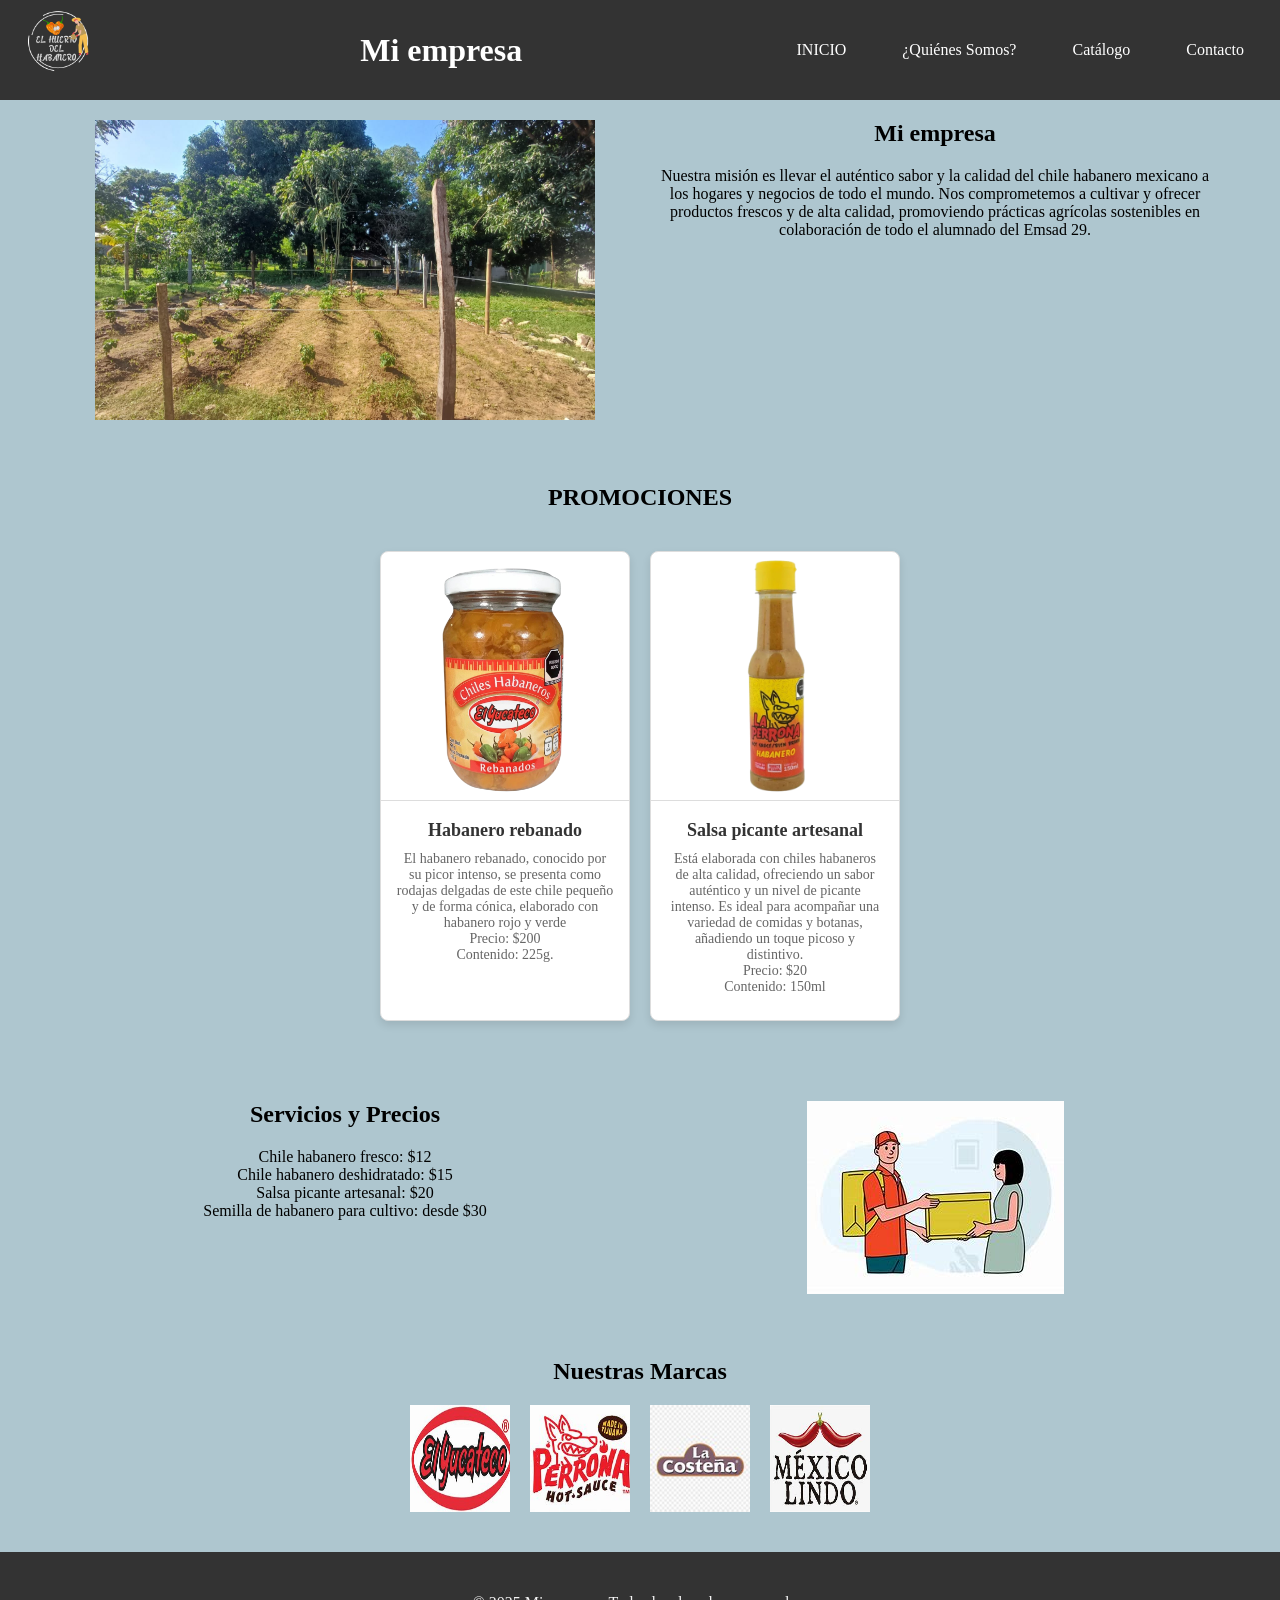
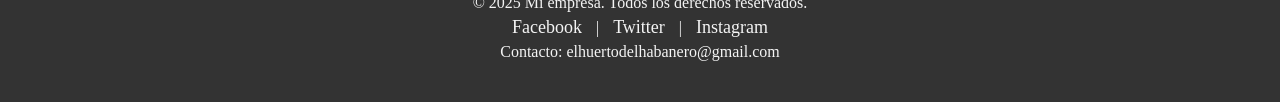
<file: index.html>
<!DOCTYPE html>
<html lang="en">
<head>
    <meta charset="UTF-8">
    <meta name="viewport" content="width=device-width, initial-scale=1.0">
    <title>Mi pagina WEB</title>
    <link rel="stylesheet" href="Styles.css">
</head>
<body>
    <!-- Sección encabezado -->
    <header class="header">
        <a href="Index.html" class="logo"><img src="imagen/Logoji.png"></a>
        <h1>Mi empresa</h1>
        <nav class="navbar">
            <span class="icon" onclick="toggleMenu()">&#9776;</span>
            <ul class="menu" id="menu">
                <li><a href="Index.html">INICIO</a></li>
                <li><a href="Quienes somos ji.html">¿Quiénes Somos?</a></li>
                <li><a href="productos.html">Catálogo</a></li>
                <li><a href="contacto.html">Contacto</a></li>
            </ul>
        </nav>
    </header>
    <!-- Sección de contenido principal-->
    <main>
        <!-- Sección de la empresa -->
        <section id="empresa" class="columnas">
            <div class="izquierda">
                <img src="imagen/inicio.jpg"width="500" height="300" alt="quienes_somos">
            </div>
            <div class="derecha">
                <h2>Mi empresa</h2>
                <p>Nuestra misión es llevar el auténtico sabor y la calidad del chile habanero mexicano a los hogares y negocios de todo el mundo. Nos comprometemos a cultivar y ofrecer productos frescos y de alta calidad, promoviendo prácticas agrícolas sostenibles en colaboración de todo el alumnado del Emsad 29.</p>    
            </div>
        </section>

        <!-- Sección de Promociones -->
        <section id="promocion">
            <h2>PROMOCIONES</h2>
            <div class="catalogo">
                <!-- promocion 1 -->
                <div class="producto">
                    <img src="imagen/especial.png" alt="Producto 1">
                    <div class="producto-info">
                        <h2>Habanero rebanado</h2>
                        <p>El habanero rebanado, conocido por su picor intenso, se presenta como rodajas delgadas de este chile pequeño y de forma cónica, elaborado con habanero rojo y verde
<br>
Precio: $200
<br>
Contenido: 225g.</p>
                    </div>
                </div>
                <!-- promocion 2 -->
                <div class="producto">
                    <img src="imagen/Salsap.png" alt="Producto 2">
                    <div class="producto-info">
                        <h2>Salsa picante artesanal</h2>
                        <p>Está elaborada con chiles habaneros de alta calidad, ofreciendo un sabor auténtico y un nivel de picante intenso. Es ideal para acompañar una variedad de comidas y botanas, añadiendo un toque picoso y distintivo.
<br>
Precio: $20
<br>
Contenido: 150ml</p>
                    </div>
                </div>
            </div>
        </section>
        
        <!-- Sección de Servicios y Precios -->
        <section id="servicios" class="columnas">
            <div class="izquierda">
                <h2>Servicios y Precios</h2>
                <ul>
                    <li>Chile habanero fresco: $12</li>
                    <li>Chile habanero deshidratado: $15</li>
                    <li>Salsa picante artesanal: $20</li>
                    <li>Semilla de habanero para cultivo: desde $30</li>
                    <!-- Agregar más servicios según sea necesario -->
                </ul>
            </div>
            <div class="derecha">
                <img src="imagen/serviciod.jpeg" alt="Servicio">
            </div>
        </section>

        <!-- Sección de Marcas -->
        <section id="marcas">
            <h2>Nuestras Marcas</h2>
            <div class="brands">
                <img src="imagen/marca 1.jpeg" alt="Marca 1">
                <img src="imagen/marca 2.jpeg" alt="Marca 2">
                <img src="imagen/marca 3.jpeg" alt="Marca 3">
                <img src="imagen/marca 4.jpeg" alt="Marca 4">
            </div>
        </section>
    </main>

    <!-- Sección de Pie de pagina -->
    <footer>
        <p>&copy; 2025 Mi empresa. Todos los derechos reservados.</p>
        <div class="redes-sociales">
            <a href="#" target="_blank">Facebook</a> |
            <a href="#" target="_blank">Twitter</a> |
            <a href="#" target="_blank">Instagram</a>
        </div>
        <p>Contacto: elhuertodelhabanero@gmail.com</p>
    </footer>

    <!-- script Codigo de JavaScript -->
    <script>
        // Función para mostrar u ocultar el menú en móviles
        function toggleMenu() {
          const menu = document.getElementById("menu");
          menu.classList.toggle("responsive");
        }
      </script>
</body>
</html>
</file>
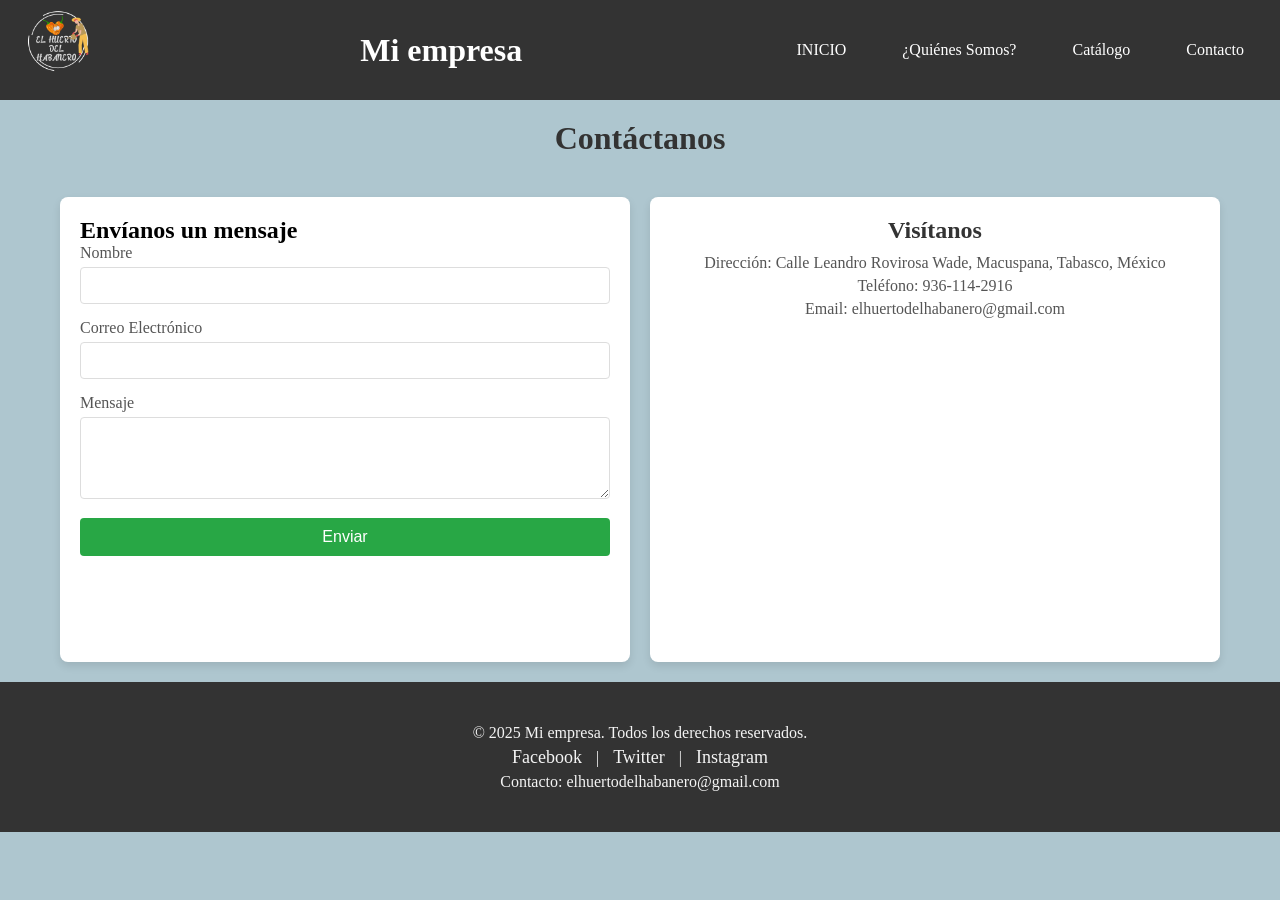
<file: contacto.html>
<!DOCTYPE html>
<html lang="es">
<head>
    <meta charset="UTF-8">
    <meta name="viewport" content="width=device-width, initial-scale=1.0">
    <link rel="stylesheet" href="Styles.css">
    <title>Página de Contacto</title>
</head>
<body>
    <!-- Sección encabezado -->
    <header class="header">
        <a href="Index.html" class="logo"><img src="imagen/Logoji.png"></a>
        <h1>Mi empresa</h1>
        <nav class="navbar">
            <span class="icon" onclick="toggleMenu()">&#9776;</span>
            <ul class="menu" id="menu">
                <li><a href="Index.html">INICIO</a></li>
                <li><a href="Quienes somos ji.html">¿Quiénes Somos?</a></li>
                <li><a href="productos.html">Catálogo</a></li>
                <li><a href="contacto.html">Contacto</a></li>
            </ul>
        </nav>
    </header>
    <!-- Sección de contenido principal-->
    <main>
        <h1>Contáctanos</h1>
        <div class="contacto">
            <!-- Formulario de contacto -->
            <div class="formulario-contacto">
                <h2>Envíanos un mensaje</h2>
                <form action="#" method="post">
                    <label for="nombre">Nombre</label>
                    <input type="text" id="nombre" name="nombre" required>
    
                    <label for="email">Correo Electrónico</label>
                    <input type="email" id="email" name="email" required>
    
                    <label for="mensaje">Mensaje</label>
                    <textarea id="mensaje" name="mensaje" rows="4" required></textarea>
    
                    <button type="submit">Enviar</button>
                </form>
            </div>
    
            <!-- Información de contacto -->
            <div class="info-contacto">
                <h2>Visítanos</h2>
                <p>Dirección: Calle Leandro Rovirosa Wade, Macuspana, Tabasco, México</p>
                <p>Teléfono: 936-114-2916</p>
                <p>Email: elhuertodelhabanero@gmail.com</p>
    
                <!-- Google Maps -->
                <iframe class="mapa" src="https://www.google.com/maps/embed?pb=!1m14!1m8!1m3!1d7592.542632831824!2d-92.598554!3d17.919495!3m2!1i1024!2i768!4f13.1!3m3!1m2!1s0x85edf16cf883a28f%3A0xbc502c599632d281!2sCOABATAB%20EMSAD%2029!5e0!3m2!1ses-419!2smx!4v1742760767011!5m2!1ses-419!2smx" width="600" height="450" style="border:0;" allowfullscreen="" loading="lazy" referrerpolicy="no-referrer-when-downgrade"></iframe></div>
        </div>
    </main>

    <!-- Sección de Pie de pagina -->
    <footer>
        <p>&copy; 2025 Mi empresa. Todos los derechos reservados.</p>
        <div class="redes-sociales">
            <a href="#" target="_blank">Facebook</a> |
            <a href="#" target="_blank">Twitter</a> |
            <a href="#" target="_blank">Instagram</a>
        </div>
        <p>Contacto: elhuertodelhabanero@gmail.com</p>
    </footer>

    <!-- script Codigo de JavaScript -->
    <script>
        // Función para mostrar u ocultar el menú en móviles
        function toggleMenu() {
          const menu = document.getElementById("menu");
          menu.classList.toggle("responsive");
        }
      </script>
</body>
</html>
</file>
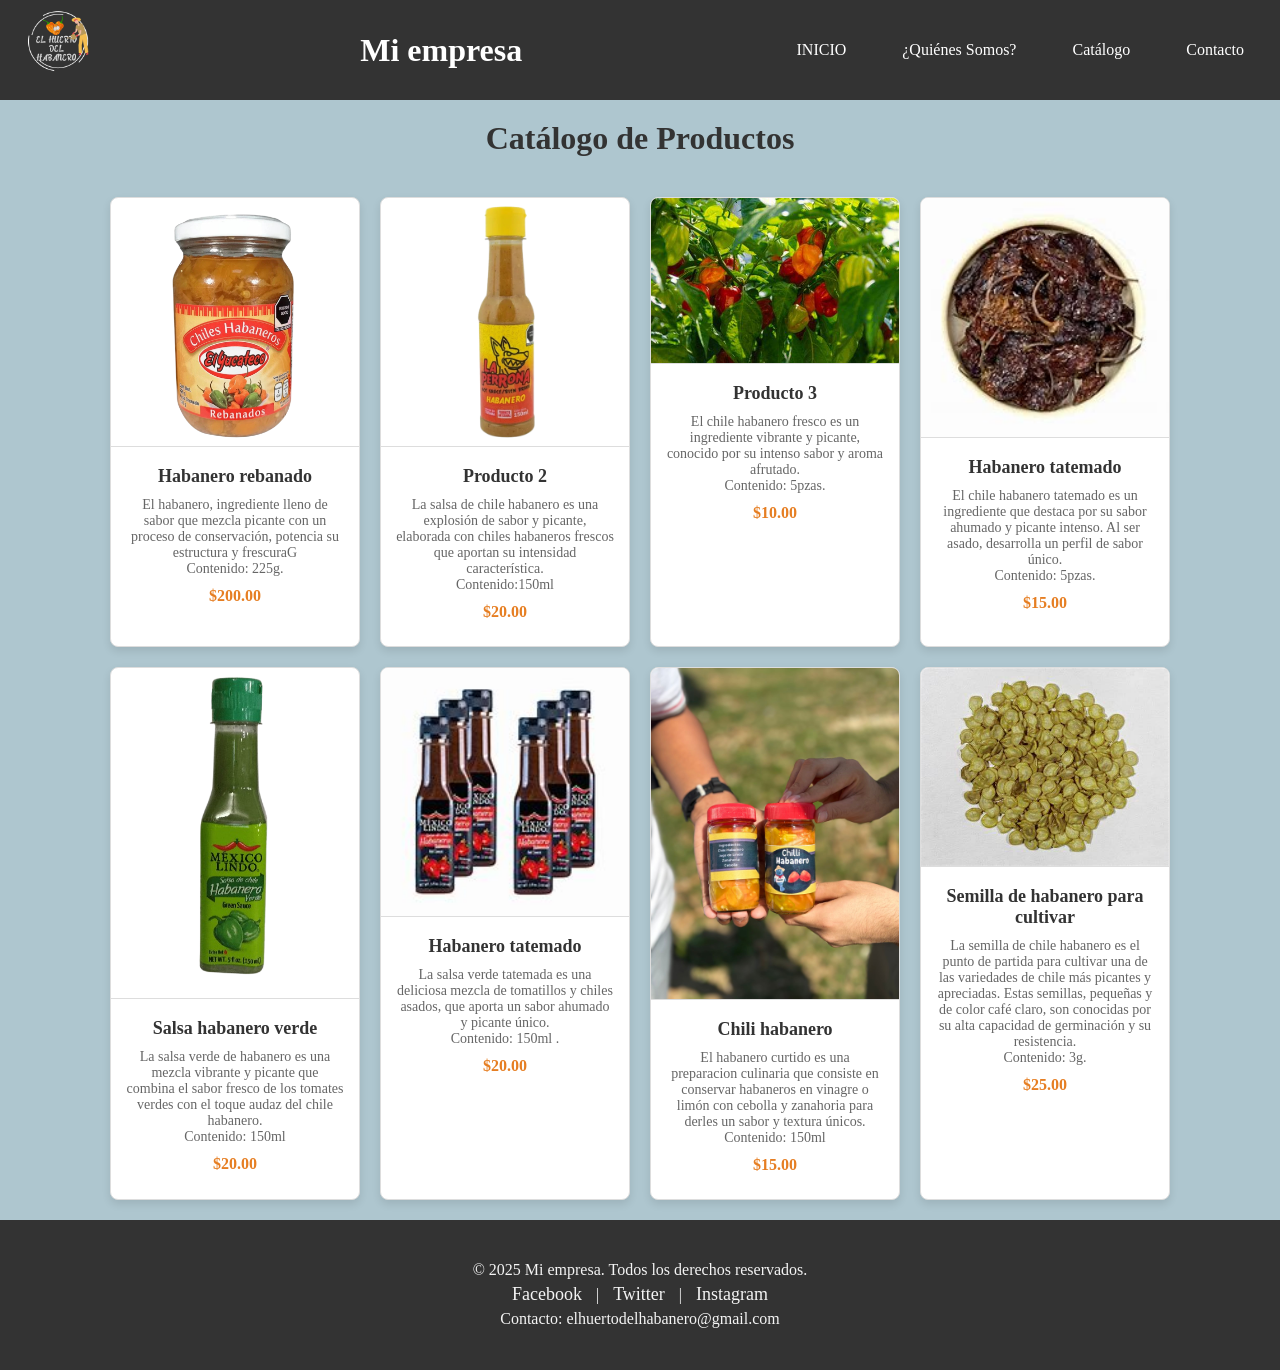
<file: productos.html>
<!DOCTYPE html>
<html lang="es">
<head>
    <meta charset="UTF-8">
    <meta name="viewport" content="width=device-width, initial-scale=1.0">
    <link rel="stylesheet" href="Styles.css">
    <title>Catálogo de Productos</title>
</head>
<body>
    <!-- Sección encabezado -->
    <header class="header">
        <a href="Index.html" class="logo"><img src="imagen/Logoji.png"></a>
        <h1>Mi empresa</h1>
        <nav class="navbar">
            <span class="icon" onclick="toggleMenu()">&#9776;</span>
            <ul class="menu" id="menu">
                <li><a href="Index.html">INICIO</a></li>
                <li><a href="Quienes somos ji.html">¿Quiénes Somos?</a></li>
                <li><a href="productos.html">Catálogo</a></li>
                <li><a href="contacto.html">Contacto</a></li>
            </ul>
        </nav>
    </header>

    <!-- Sección de contenido principal-->
    <main>
        <h1>Catálogo de Productos</h1>
        <div class="catalogo">
            <!-- Producto 1 -->
            <div class="producto">
                <img src="imagen/especial.png" alt="Producto 1">
                <div class="producto-info">
                    <h2>Habanero rebanado</h2>
                    <p>El habanero, ingrediente lleno de sabor que mezcla picante con un proceso de conservación, potencia su estructura y frescuraG <br> Contenido: 225g.</p>
                    <p class="precio">$200.00</p>
                </div>
            </div>
    
            <!-- Producto 2 -->
            <div class="producto">
                <img src="imagen/Salsap.png" alt="Producto 2">
                <div class="producto-info">
                    <h2>Producto 2</h2>
                    <p>La salsa de chile habanero es una explosión de sabor y picante, elaborada con chiles habaneros frescos que aportan su intensidad característica. <br> Contenido:150ml</p>
                    <p class="precio">$20.00</p>
                </div>
            </div>
    
            <!-- Producto 3 -->
            <div class="producto">
                <img src="imagen/fresco.jpeg" alt="Producto 3">
                <div class="producto-info">
                    <h2>Producto 3</h2>
                    <p>El chile habanero fresco es un ingrediente vibrante y picante, conocido por su intenso sabor y aroma afrutado. <br> Contenido: 5pzas.</p>
                    <p class="precio">$10.00</p>
                </div>
            </div>
    
            <!-- Producto 4 -->
            <div class="producto">
                <img src="imagen/deshi.jpeg" alt="Producto 4">
                <div class="producto-info">
                    <h2>Habanero tatemado</h2>
                    <p>El chile habanero tatemado es un ingrediente que destaca por su sabor ahumado y picante intenso. Al ser asado, desarrolla un perfil de sabor único. <br> Contenido: 5pzas.</p>
                    <p class="precio">$15.00</p>
                </div>
            </div>

            <!-- Producto 5 -->
            <div class="producto">
                <img src="imagen/verdc.png" alt="Producto 4">
                <div class="producto-info">
                    <h2>Salsa habanero verde</h2>
                    <p>La salsa verde de habanero es una mezcla vibrante y picante que combina el sabor fresco de los tomates verdes con el toque audaz del chile habanero. <br> Contenido: 150ml</p>
                    <p class="precio">$20.00</p>
                </div>
            </div>
            <!-- Producto 6 -->
            <div class="producto">
                <img src="imagen/mado.jpeg" alt="Producto 4">
                <div class="producto-info">
                    <h2>Habanero tatemado</h2>
                    <p>La salsa verde tatemada es una deliciosa mezcla de tomatillos y chiles asados, que aporta un sabor ahumado y picante único. <br> Contenido: 150ml .</p>
                    <p class="precio">$20.00</p>
                </div>
            </div>
            <!-- Producto 7 -->
            <div class="producto">
                <img src="imagen/chili.jpg" alt="Producto 4">
                <div class="producto-info">
                    <h2>Chili habanero</h2>
                    <p>El habanero curtido es una preparacion culinaria que consiste en conservar habaneros en vinagre o limón con cebolla y zanahoria para derles un sabor y textura únicos. <br>  Contenido: 150ml</p>
                    <p class="precio">$15.00</p>
                </div>
            </div>
            <!-- Producto 8 -->
            <div class="producto">
                <img src="imagen/semillan.jpeg" alt="Producto 4">
                <div class="producto-info">
                    <h2>Semilla de habanero para cultivar</h2>
                    <p>La semilla de chile habanero es el punto de partida para cultivar una de las variedades de chile más picantes y apreciadas. Estas semillas, pequeñas y de color café claro, son conocidas por su alta capacidad de germinación y su resistencia. <br> Contenido: 3g.</p>
                    <p class="precio">$25.00</p>
                </div>
            </div>
        </div>
    </main>

    <!-- Sección de Pie de pagina -->
    <footer>
        <p>&copy; 2025 Mi empresa. Todos los derechos reservados.</p>
        <div class="redes-sociales">
            <a href="#" target="_blank">Facebook</a> |
            <a href="#" target="_blank">Twitter</a> |
            <a href="#" target="_blank">Instagram</a>
        </div>
        <p>Contacto: elhuertodelhabanero@gmail.com</p>
    </footer>

    <!-- script Codigo de JavaScript -->
    <script>
        // Función para mostrar u ocultar el menú en móviles
        function toggleMenu() {
          const menu = document.getElementById("menu");
          menu.classList.toggle("responsive");
        }
    </script>
</body>
</html>
</file>
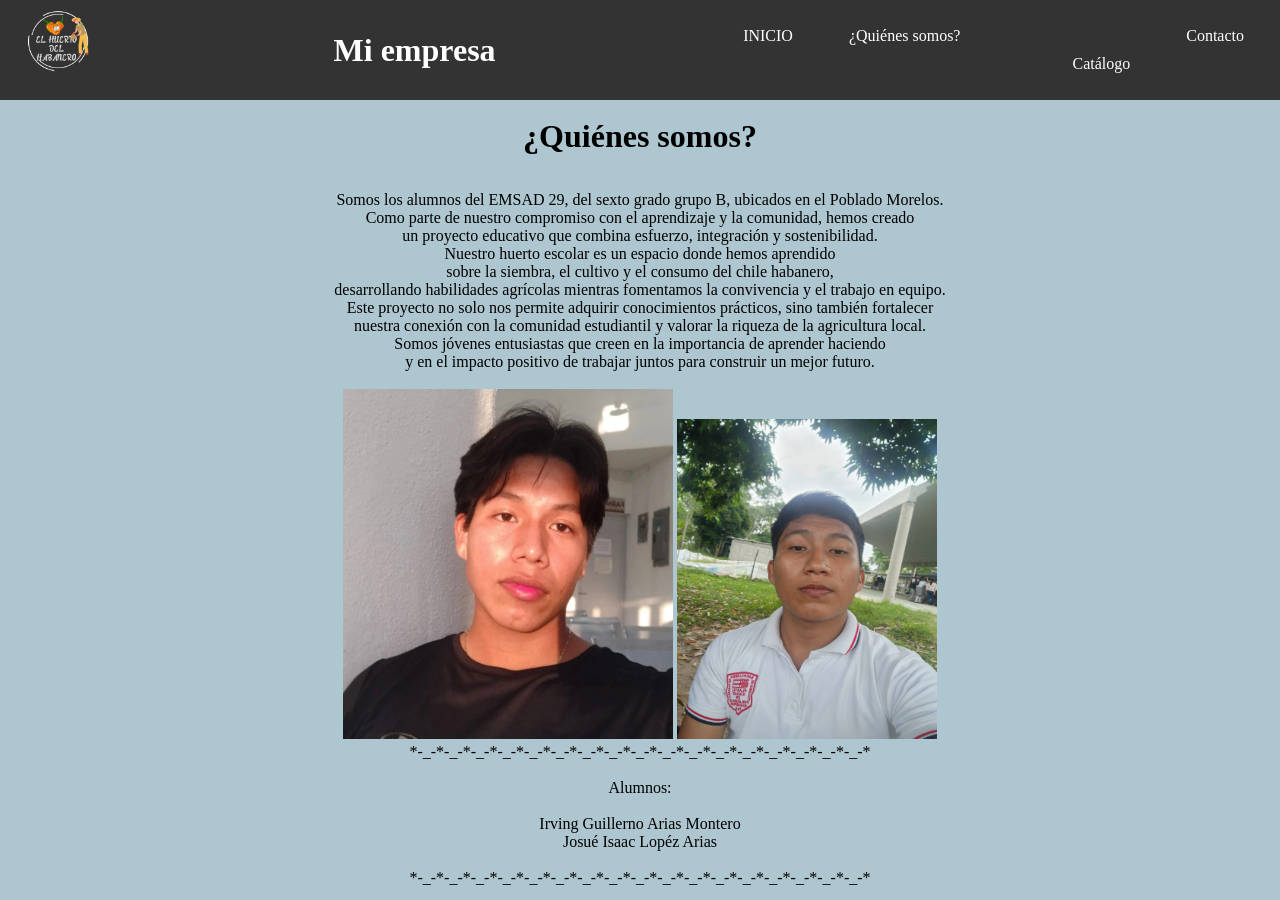
<file: Quienes somos ji.html>
<!DOCTYPE html>
<html lang="es">
<head>
<meta charset="UTF-8">
<meta name="viewport" content="width=device-width, initial-scale=1.0">
<link rel="stylesheet" href="Styles.css">
<Title> ¿Quiénes somos? </title>
</head>
<body>
<!-- Sección encabezado -->
    <header class="header">
        <a href="index.html" class="logo"><img src="imagen/Logoji.png"></a>
        <h1>Mi empresa</h1>
        <nav class="navbar">
            <span class="icon" onclick="toggleMenu()">&#9776;</span>
            <ul class="menu" id="menu">
                <li><a href="Index.html">INICIO</a></li>
                <li><a href="Quienes somos.html">¿Quiénes somos?<a></li>
                <li><a href="productos.html">Catálogo</a></li>
                <li><a href="contacto.html">Contacto</a></li>
            </ul>
        </nav>
    </header>
<Center>
<!-- Quienes somos -->
<br>
<h1> ¿Quiénes somos? </h1>
<br>
<br>
<Center>
<p> Somos los alumnos del EMSAD 29, del sexto grado grupo B, ubicados en el Poblado Morelos. <br> Como parte de nuestro compromiso con el aprendizaje y la comunidad, hemos creado <br>un proyecto educativo que combina esfuerzo, integración y sostenibilidad. <br> Nuestro huerto escolar es un espacio donde hemos aprendido <br>sobre la siembra, el cultivo y el consumo del chile habanero,<br> desarrollando habilidades agrícolas mientras fomentamos la convivencia y el trabajo en equipo. <br>
Este proyecto no solo nos permite adquirir conocimientos prácticos, sino también fortalecer<br> nuestra conexión con la comunidad estudiantil y valorar la riqueza de la agricultura local.<br> Somos jóvenes entusiastas que creen en la importancia de aprender haciendo <br>y en el impacto positivo de trabajar juntos para construir un mejor futuro. </p>
<br>
<Center>
<img src="imagen/josue.jpg" width="330" height="350"/>
<img src="imagen/irving.jpg" width="260" height="320"/>
<br>
<p>*-_-*-_-*-_-*-_-*-_-*-_-*-_-*-_-*-_-*-_-*-_-*-_-*-_-*-_-*-_-*-_-*-_-*</p>
<br>
<p> Alumnos:</p>
<br>
<p>Irving Guillerno Arias Montero </p>
<p>Josué Isaac Lopéz Arias</p>
<br>
 </p>
<p>*-_-*-_-*-_-*-_-*-_-*-_-*-_-*-_-*-_-*-_-*-_-*-_-*-_-*-_-*-_-*-_-*-_-*</p>
</center>
</body>
</html>
</file>
<file: Styles.css>
* {
    margin: 0;
    padding: 0;
    box-sizing: border-box;
}

body {
    font-family: TIMES NEW ROMAN, sans-serif;
    background-color: #AEC6CF;
}

header {
  display: flex;
  margin: auto;
  height: 100px;
  background-color: #333;
  justify-content: space-between;
  align-items: center;
  color: #fff;
  padding: 1rem;
  width: 100%;      /* hacemos que la cabecera ocupe el ancho completo de la página */
	top: 0px;         /* Posicionamos la cabecera pegada arriba */
	position: sticky ;  /* Hacemos que la cabecera tenga una posición fija */
}
.logo img{
  height: 80px;
  margin-right: 10px;
}
nav ul {
    list-style: none;
    display: flex;
    justify-content: center;
    gap: 1rem;
}

nav ul li a {
    color: #fff;
    text-decoration: none;
}

/* Sección pagina de inicio */
section {
  padding: 40px 20px;
  text-align: center;
}
section h2 {
  color: #f5757;
  margin-bottom: 20px;
}
.columnas{
  display: flex;
  flex-wrap: wrap;
  justify-content: center;
  gap: 20px;
  padding: 20px;
  max-width: 1200px;
  margin: auto;
}
.izquierda{
  flex: 1;
  min-width: 300px;
  height: auto;
  overflow: hidden;
  text-align: center;
}
.derecha{
  flex: 1;
  min-width: 300px;
  height: auto;
  overflow: hidden;
  text-align: center;
}

main h1 {
  text-align: center;
  margin: 20px;
  color: #333;
}

/* Estilos del contenedor de navegación*/
.navbar {
  background-color: #333;
  overflow: hidden;
}

/* Opciones del menú */
.navbar a {
  display: block;
  color: white;
  text-align: center;
  padding: 14px 20px;
  text-decoration: none;
}

/* Menu en vista de escritorio */
.menu {
  display: flex;
  justify-content: center;
}

/* Estilo para el icono "hamburguesa" */
.icon {
  display: none;
  font-size: 24px;
  color: white;
  cursor: pointer;
  padding: 14px 20px;
  text-align: center;
}

/* Estilo de las marcas */
.brands {
  display: flex;
  flex-wrap: wrap;
  justify-content: center;
  gap: 20px;
  margin-top: 20px;
  flex-wrap: wrap;
}
.brands img {
  width: 100px;
  height: auto;
  transition: opacity 0.3s;
}

/* Contenedor del catálogo */
.catalogo {
  display: flex;
  flex-wrap: wrap;
  justify-content: center;
  gap: 20px;
  padding: 20px;
  max-width: 1200px;
  margin: auto;
}

/* Estilos de cada producto */
.producto {
  background-color: #fff;
  border: 1px solid #ddd;
  border-radius: 8px;
  width: 250px;
  box-shadow: 0px 4px 8px rgba(0, 0, 0, 0.1);
  overflow: hidden;
  text-align: center;
}
.producto img {
  width: 100%;
  height: auto;
  border-bottom: 1px solid #ddd;
}
.producto-info {
  padding: 15px;
}
.producto h2 {
  font-size: 18px;
  color: #333;
  margin: 0 0 10px;
}
.producto p {
  font-size: 14px;
  color: #666;
  margin: 0 0 10px;
}
.producto .precio {
  font-size: 16px;
  color: #e67e22;
  font-weight: bold;
}

/* Contenedor principal */
.contacto {
  display: flex;
  flex-wrap: wrap;
  gap: 20px;
  max-width: 1200px;
  margin: auto;
  padding: 20px;
}

/* Formulario de contacto */
.formulario-contacto {
  flex: 1;
  min-width: 300px;
  background-color: #fff;
  padding: 20px;
  border-radius: 8px;
  box-shadow: 0 4px 8px rgba(0, 0, 0, 0.1);
}
.formulario-contacto label {
  display: block;
  margin-bottom: 5px;
  color: #555;
}
.formulario-contacto input,
.formulario-contacto textarea {
  width: 100%;
  padding: 10px;
  margin-bottom: 15px;
  border: 1px solid #ddd;
  border-radius: 4px;
}
.formulario-contacto button {
  width: 100%;
  padding: 10px;
  background-color: #28a745;
  color: white;
  border: none;
  border-radius: 4px;
  cursor: pointer;
  font-size: 16px;
}
.formulario-contacto button:hover {
  background-color: #218838;
}

/* Información de contacto*/
.info-contacto {
  flex: 1;
  min-width: 300px;
  background-color: #fff;
  padding: 20px;
  border-radius: 8px;
  box-shadow: 0 4px 8px rgba(0, 0, 0, 0.1);
  text-align: center;
}
.info-contacto h2 {
  color: #333;
  margin-bottom: 10px;
}
.info-contacto p {
  margin: 5px 0;
  color: #555;
}
.mapa {
    margin-top: 15px;
    border: 0;
    width: 100%;
    height: 300px;
    border-radius: 8px;
  }

/* Estilos del pie de página */
footer {
    background-color: #333;
    color: #f4f4f4;
    height: 150px;
    display: flex;
    flex-direction: column;
    align-items: center;
    justify-content: center;
    text-align: center;
    padding: 20px;
}
footer p {
  margin: 5px 0;
}

/* Estilos para los enlaces de redes sociales */
.redes-sociales a {
  color: #f4f4f4;
  margin: 0 10px;
  text-decoration: none;
  font-size: 18px;
}
.redes-sociales a:hover {
  color: #1da1f2;         /* Color para efecto hover */
}

/* Estilos responsivos */
@media (max-width: 768px) {
    nav ul {
        flex-direction: column;
    }
    .catalogo-item {
        width: 100%;
    }
    .menu {
      display: none;
      flex-direction: column;
      width: 100%;
    }
    .menu.responsive {
      display: flex;
    }
    .icon {
      display: block;
    }
}

@media (max-width: 480px) {
    h1 {
        font-size: 1.5rem;
    }
}
</file>
